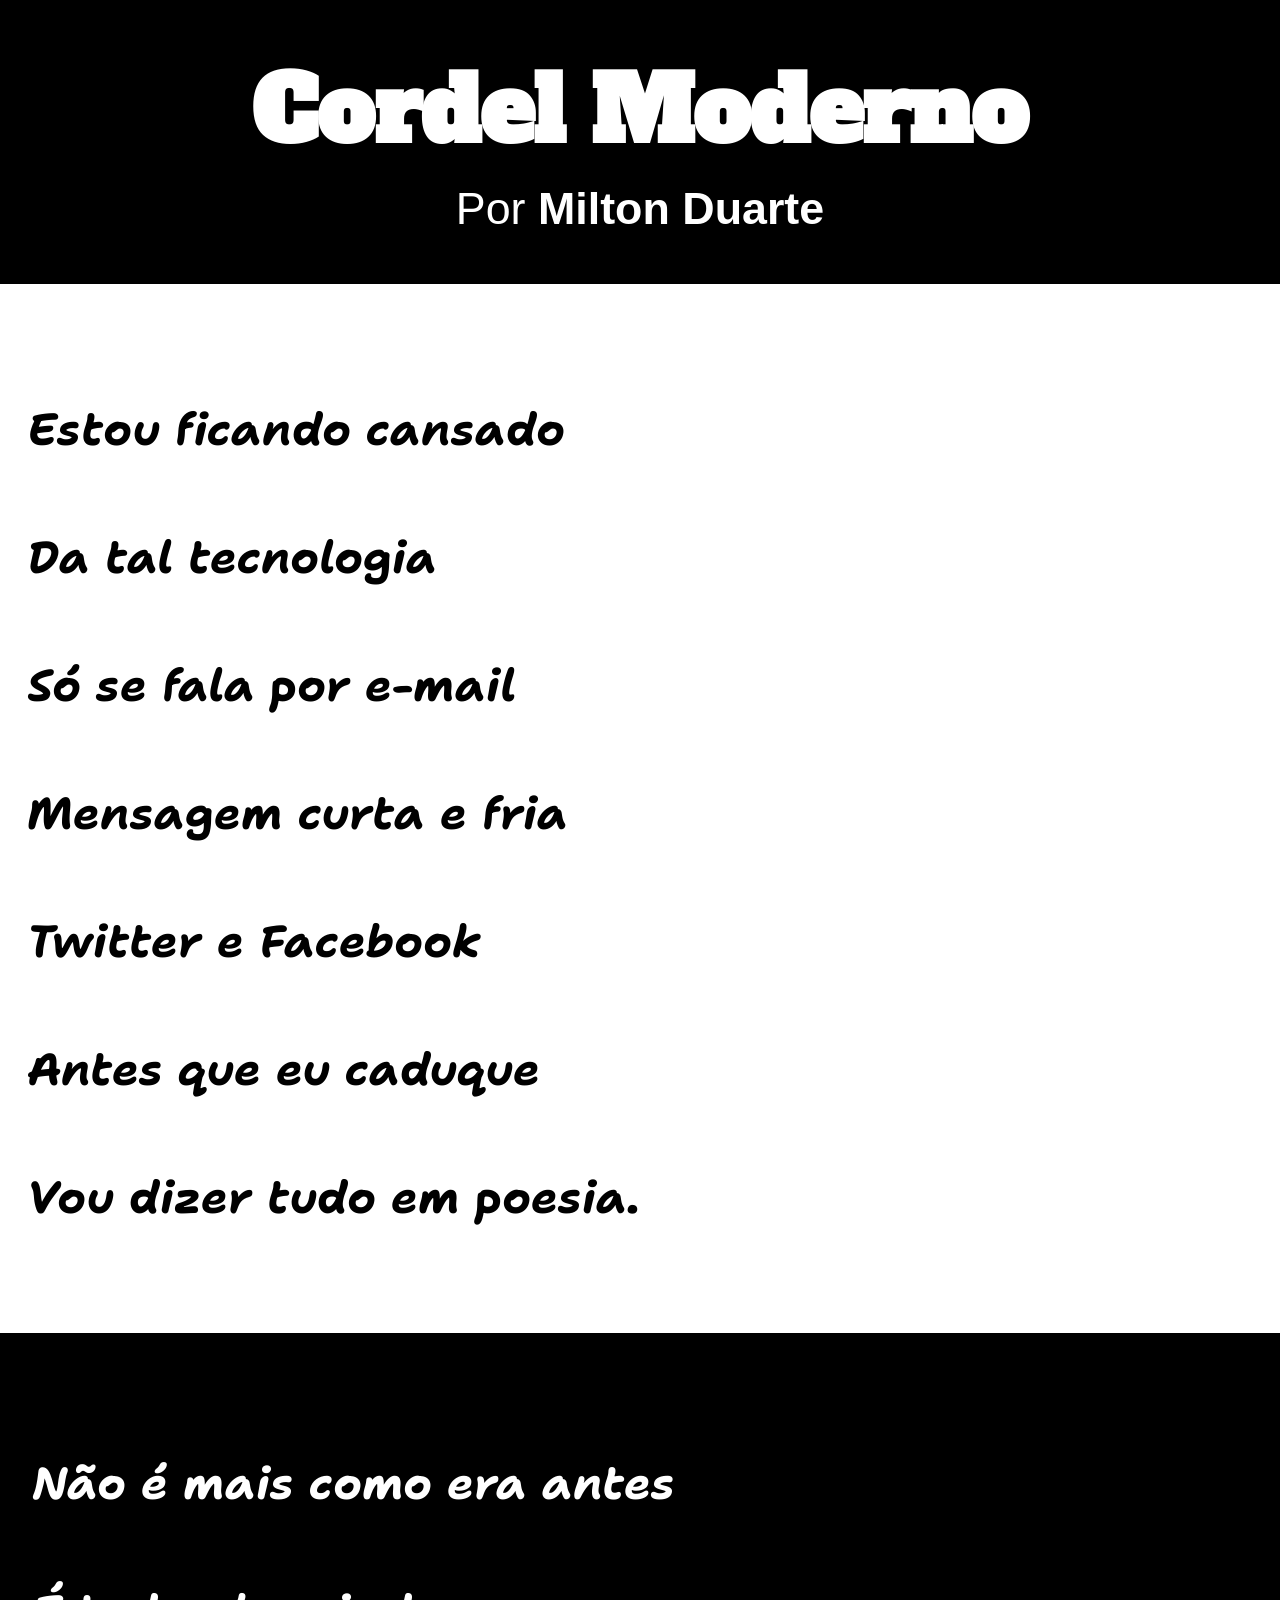
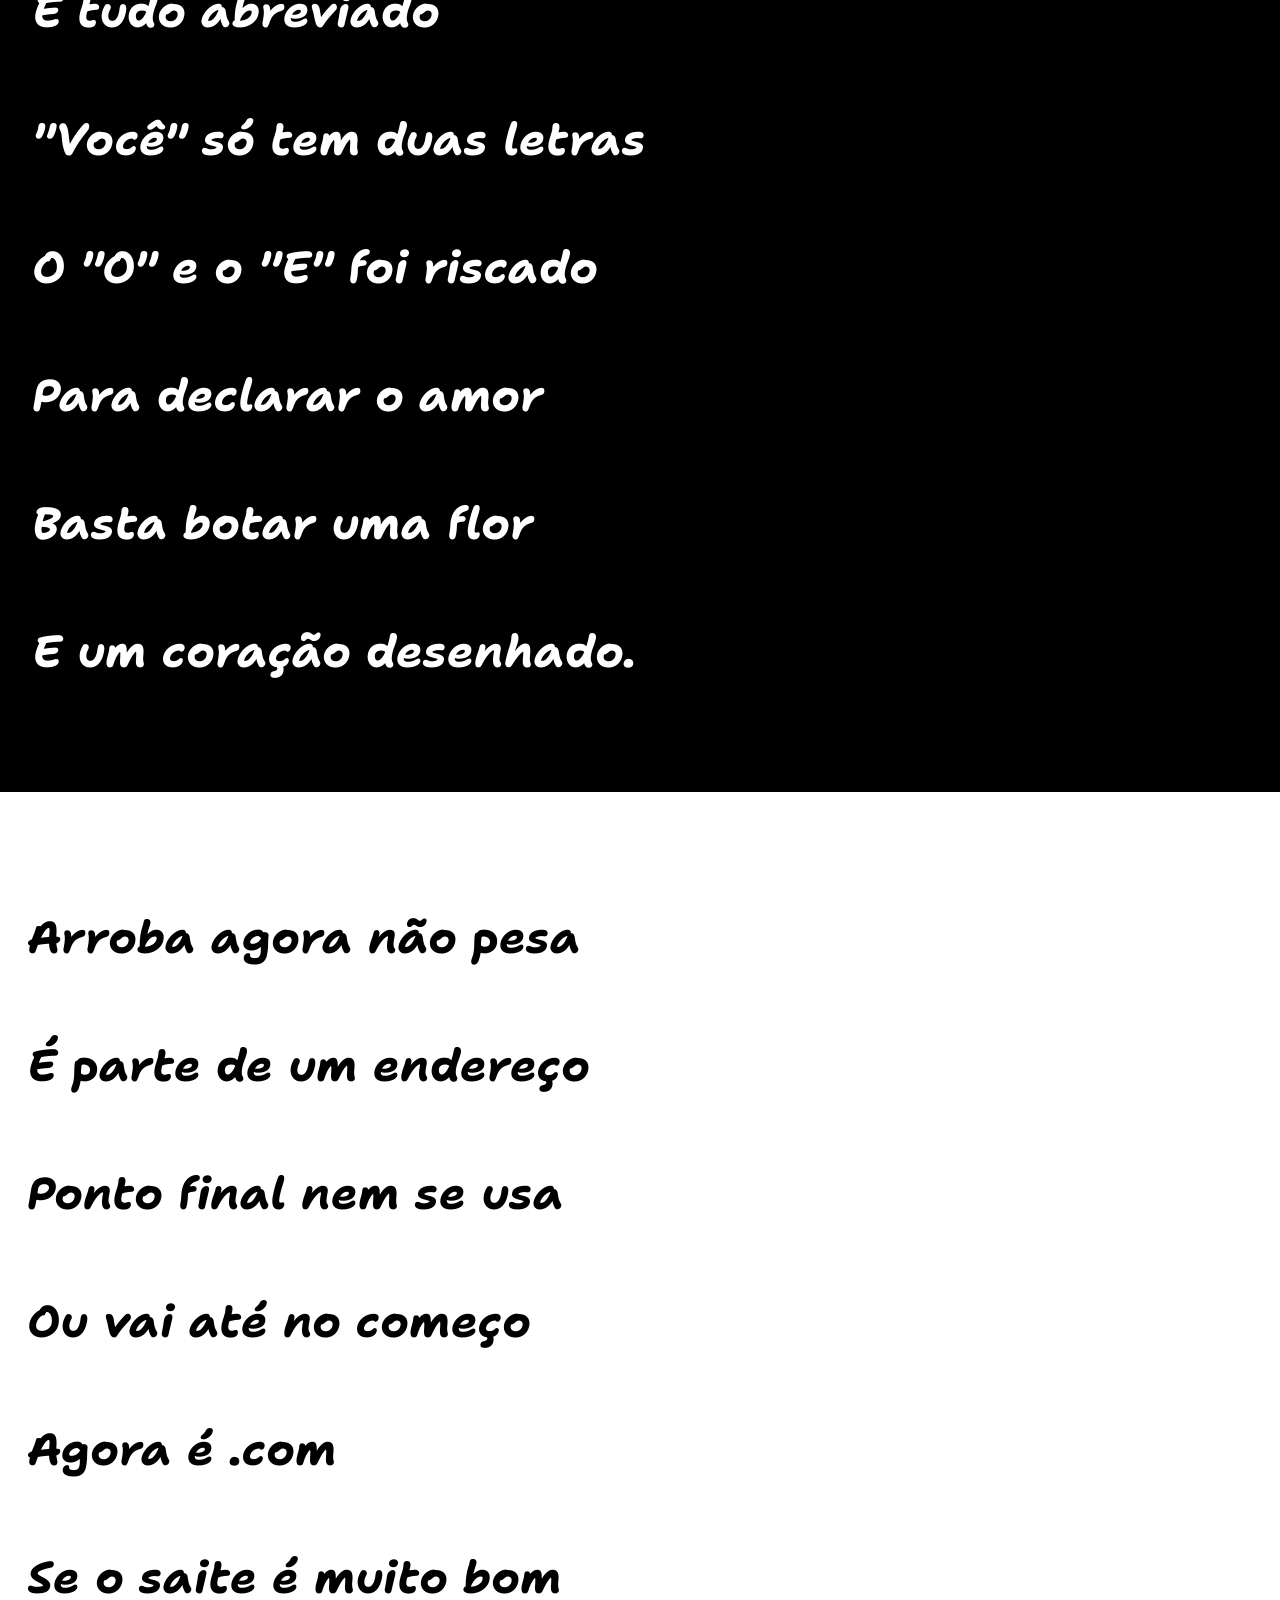
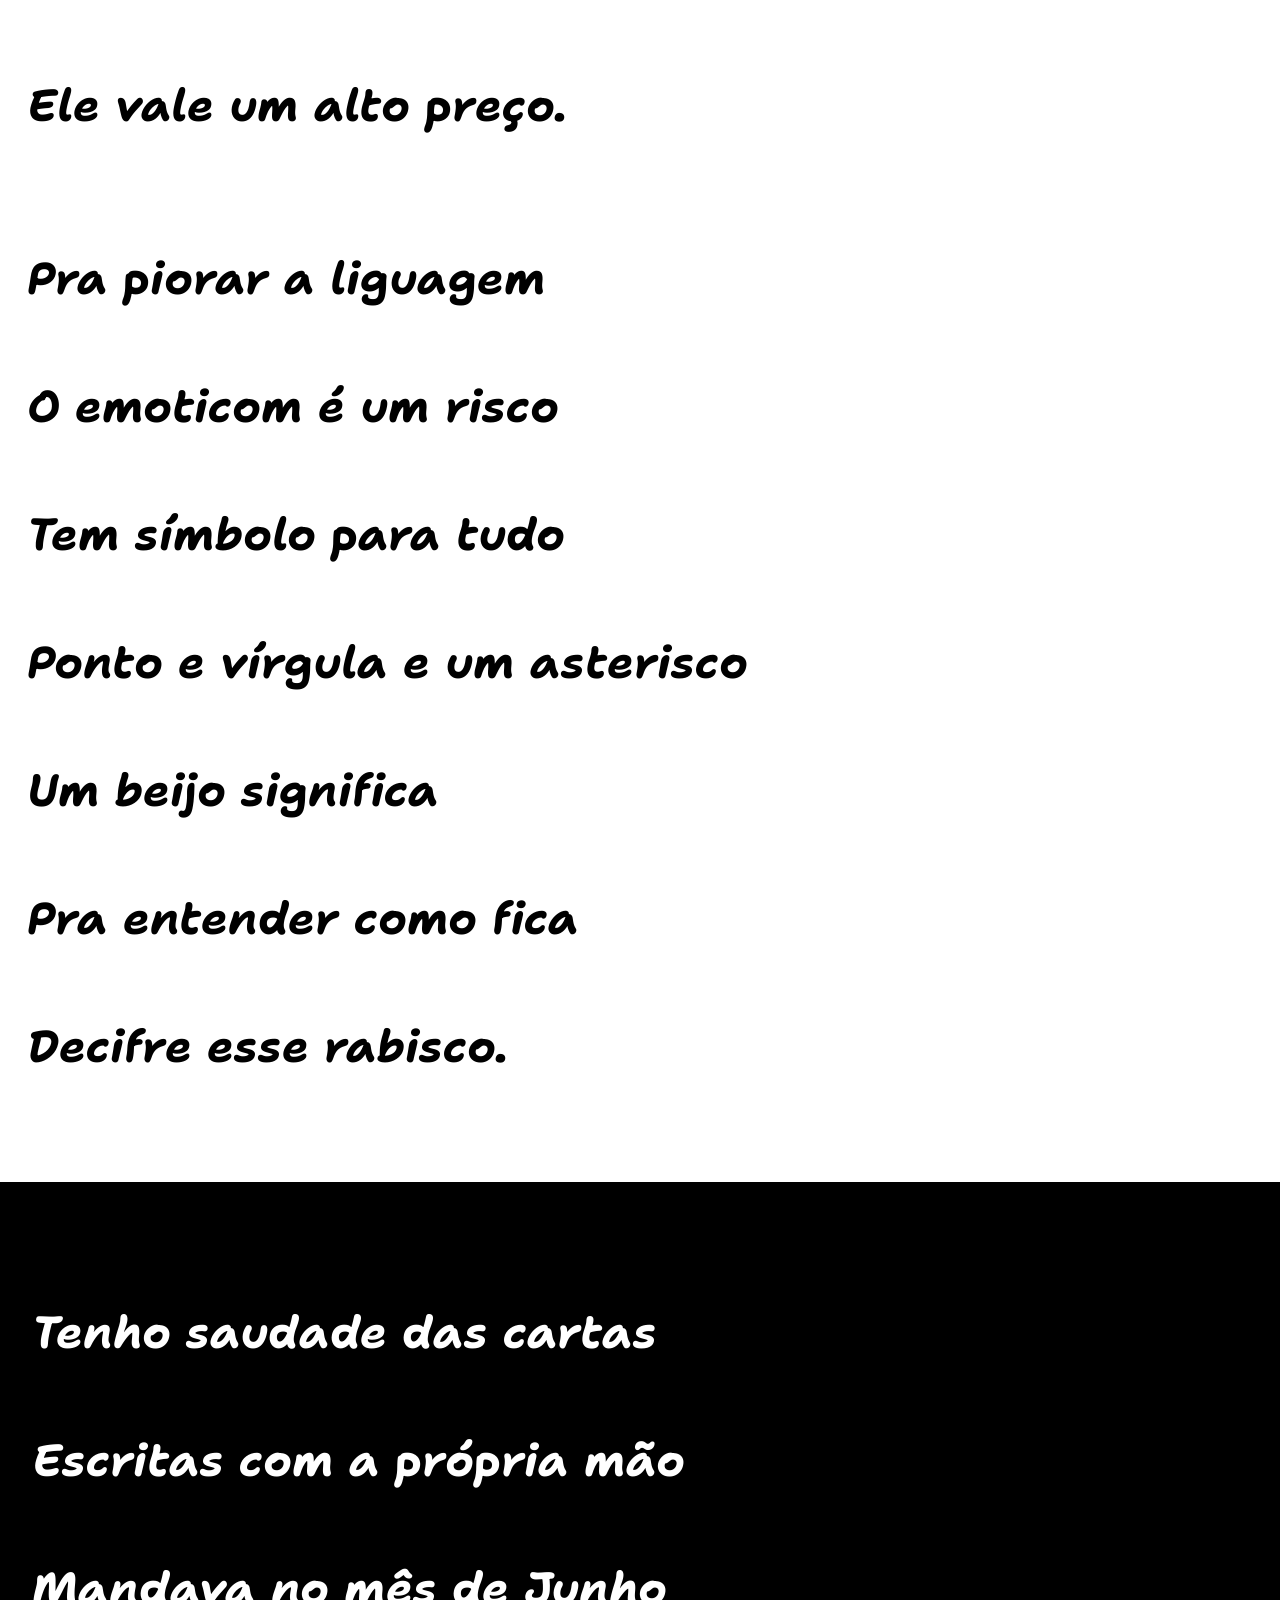
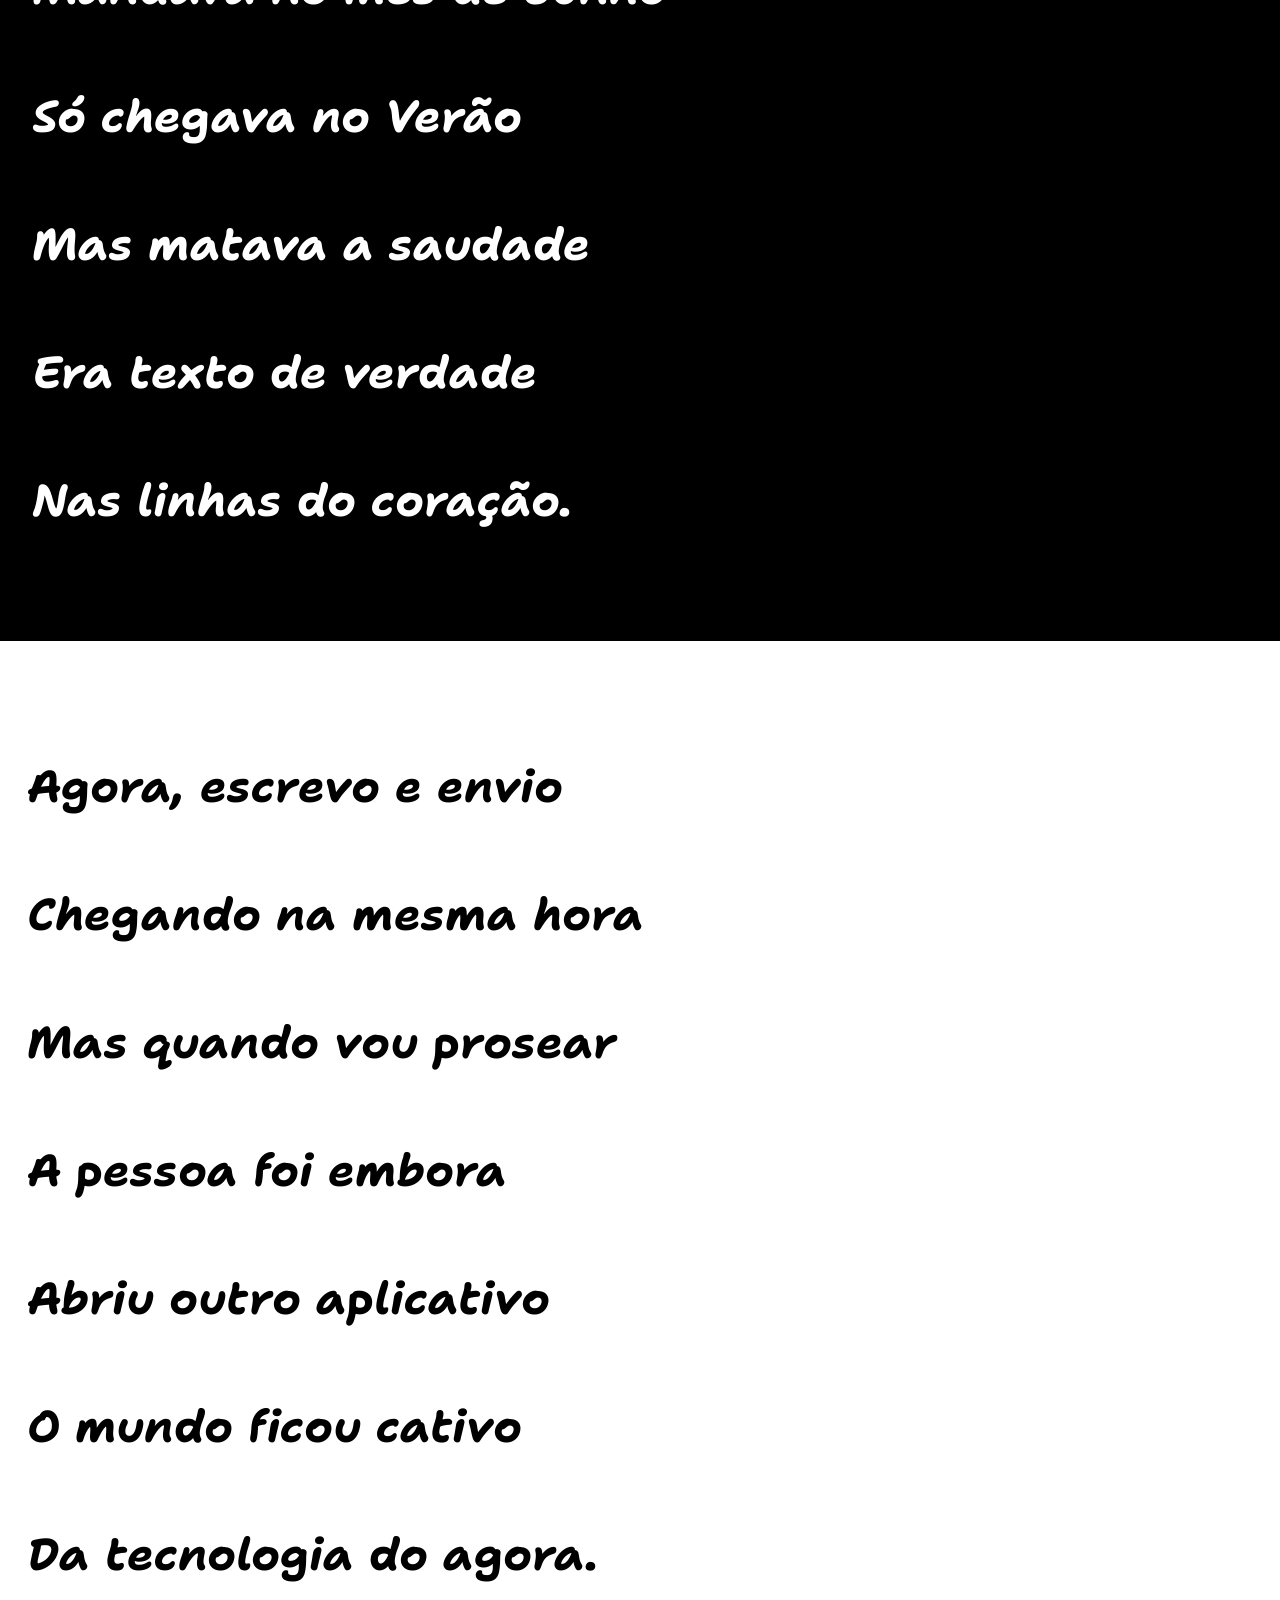
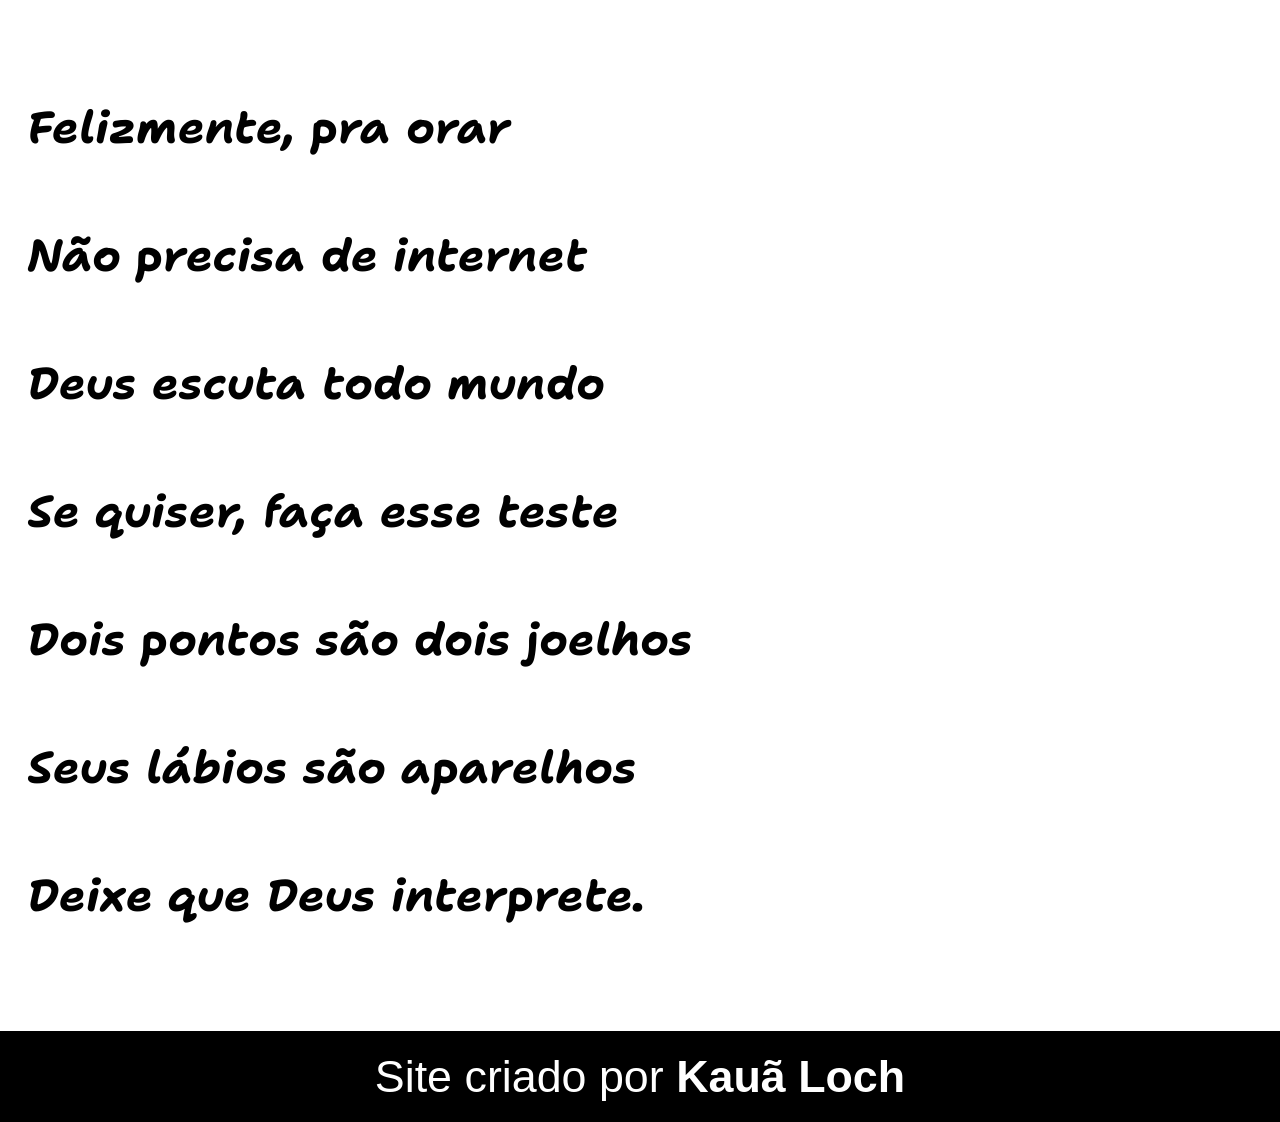
<file: projeto-cordel/index.html>
<!DOCTYPE html>
<html lang="pt-br">
<head>
    <meta charset="UTF-8">
    <meta name="viewport" content="width=device-width, initial-scale=1.0">
    <title>Projeto Cordel</title>
    <link rel="stylesheet" href="estilo/style.css">
</head>
<body>
    <header>
        <h1>Cordel Moderno</h1>
        <p>
            Por
            <a href="https://www.recantodasletras.com.br/poesias/3186743" target="_blank"><strong>Milton Duarte</strong></a>
        </p>
    </header>
    <main>
        <section id="section1">
            <p>
                Estou ficando cansado
                <br>
                Da tal tecnologia
                <br>
                Só se fala por e-mail
                <br>
                Mensagem curta e fria
                <br>
                Twitter e Facebook
                <br>
                Antes que eu caduque
                <br>
                Vou dizer tudo em poesia.
                <br>
            </p>
        </section>
        <section id="section2">
            <p id="pimg2">
                
                Não é mais como era antes
                <br>
                É tudo abreviado
                <br>
                "Você" só tem duas letras
                <br>
                O "O" e o "E" foi riscado
                <br>
                Para declarar o amor
                <br>
                Basta botar uma flor
                <br>
                E um coração desenhado.
            </p>
        </section>
        <section id="section3">
                <p>
                    Arroba agora não pesa
                    <br>
                    É parte de um endereço
                    <br>
                    Ponto final nem se usa
                    <br>
                    Ou vai até no começo
                    <br>
                    Agora é .com
                    <br>
                    Se o saite é muito bom
                    <br>
                    Ele vale um alto preço.
                </p>

                <p class="pdif2">
                    Pra piorar a liguagem
                    <br>
                    O emoticom é um risco
                    <br>
                    Tem símbolo para tudo
                    <br>
                    Ponto e vírgula e um asterisco
                    <br>
                    Um beijo significa
                    <br>
                    Pra entender como fica
                    <br>
                    Decifre esse rabisco.
                </p>
            </section>
        <section id="section4">
            <p id="pimg1">
                Tenho saudade das cartas
                <br>
                Escritas com a própria mão
                <br>
                Mandava no mês de Junho
                <br>
                Só chegava no Verão
                <br>
                Mas matava a saudade
                <br>
                Era texto de verdade
                <br>
                Nas linhas do coração.
            </p>
        </section>
        <section id="section5">
            <p class="pdif">
                Agora, escrevo e envio
                <br>
                Chegando na mesma hora
                <br>
                Mas quando vou prosear
                <br>
                A pessoa foi embora
                <br>
                Abriu outro aplicativo
                <br>
                O mundo ficou cativo
                <br>
                Da tecnologia do agora.
            </p>

            <p>
                Felizmente, pra orar
                <br>
                Não precisa de internet
                <br>
                Deus escuta todo mundo
                <br>
                Se quiser, faça esse teste
                <br>
                Dois pontos são dois joelhos
                <br>
                Seus lábios são aparelhos
                <br>
                Deixe que Deus interprete.
            </p>
        </section>
    </main>
    <footer>
        <p>Site criado por <a href="https://github.com/kaualoch1" target="_blank">Kauã Loch</a></p>
    </footer>
</body>
</html>
</file>
<file: projeto-cordel/estilo/style.css>
@charset "UTF-8";
@import url('https://fonts.googleapis.com/css2?family=Alfa+Slab+One&family=Bebas+Neue&display=swap');
@import url('https://fonts.googleapis.com/css2?family=Alfa+Slab+One&family=Bebas+Neue&family=Shantell+Sans:ital,wght@0,300..800;1,300..800&display=swap');

* {
    padding: 0px;
    margin: 0px; 
}

html, body{
    min-height: 100vh;
}

a{
    text-decoration: none;
    color: white;
}

p{
    font-family: "Shantell Sans", cursive;
    font-size: 3.5vw;
    font-style: italic;
    font-weight: bold;
}

section{
    padding-top: 9vh;
    padding-bottom: 8vh;
    padding-left: 3vh;
}

header{
    background-color: black;
    text-align: center;
}


header h1{
    color: white;
    text-align: center;
    padding-top: 50px;
    padding-bottom: 10px;
    font-size: 7vw ;
    font-family: "Alfa Slab One", serif;
}

header p{
    font-family: 'Franklin Gothic Medium', 'Arial Narrow', Arial, sans-serif;
    font-weight: normal;
    font-style: normal;
    color: white;
    padding-bottom: 50px;
}

header strong{
    color: white;
    text-decoration: none;
}

header strong:hover{
    text-decoration: underline;
}

#section1{
    font-size: 3.5vw;
    line-height: 10vw;
    background-color: white;
}

#section2{
    font-size: 3.5vw;
    line-height: 10vw;
    background: black url(../imagens/background001.jpg) center center no-repeat fixed;
    background-size: cover;
    box-shadow: inset 6px 6px 13px 3px rgba(0, 0, 0, 0.521);
}

#section3{  
    background-color: white;
    line-height: 10vw;
    font-size: 3.5vw;
}
#section4{
    line-height: 10vw;
    background: black url(../imagens/background002.jpg) center center no-repeat fixed;
    background-size: cover;
    font-size: 3.5vw;
    box-shadow: inset 6px 6px 13px 6px rgba(0, 0, 0, 0.671);
}
#section5{
    background-color: white;
    line-height: 10vw;
    font-size: 3.5vw;
}

.pdif{
    padding-bottom: 5vh;
    line-height: 10vw;
}

.pdif2{
    padding-top: 5vh;
    line-height: 10vw;
}

#pimg1{
    color: white;
    display: inline-block;
    padding: 5px;
    background-color: rgba(0, 0, 0, 0.514);
    text-shadow: 1px 2px 0px black;
}

#pimg2{
    color: white;
    display: inline-block;
    padding: 5px;
    background-color: rgba(0, 0, 0, 0.514);
    text-shadow: 1px 2px 0px black;
}

footer p{
    color: white;
    background-color: black;
    text-align: center;
    padding: 20px;
    font-family: Arial, Helvetica, sans-serif;
    font-weight: lighter;
    font-size: 3.5vw;
    font-style: normal;
}

footer a{
    font-weight: bold;
}

footer a:hover{
    text-decoration: underline;
}
</file>
